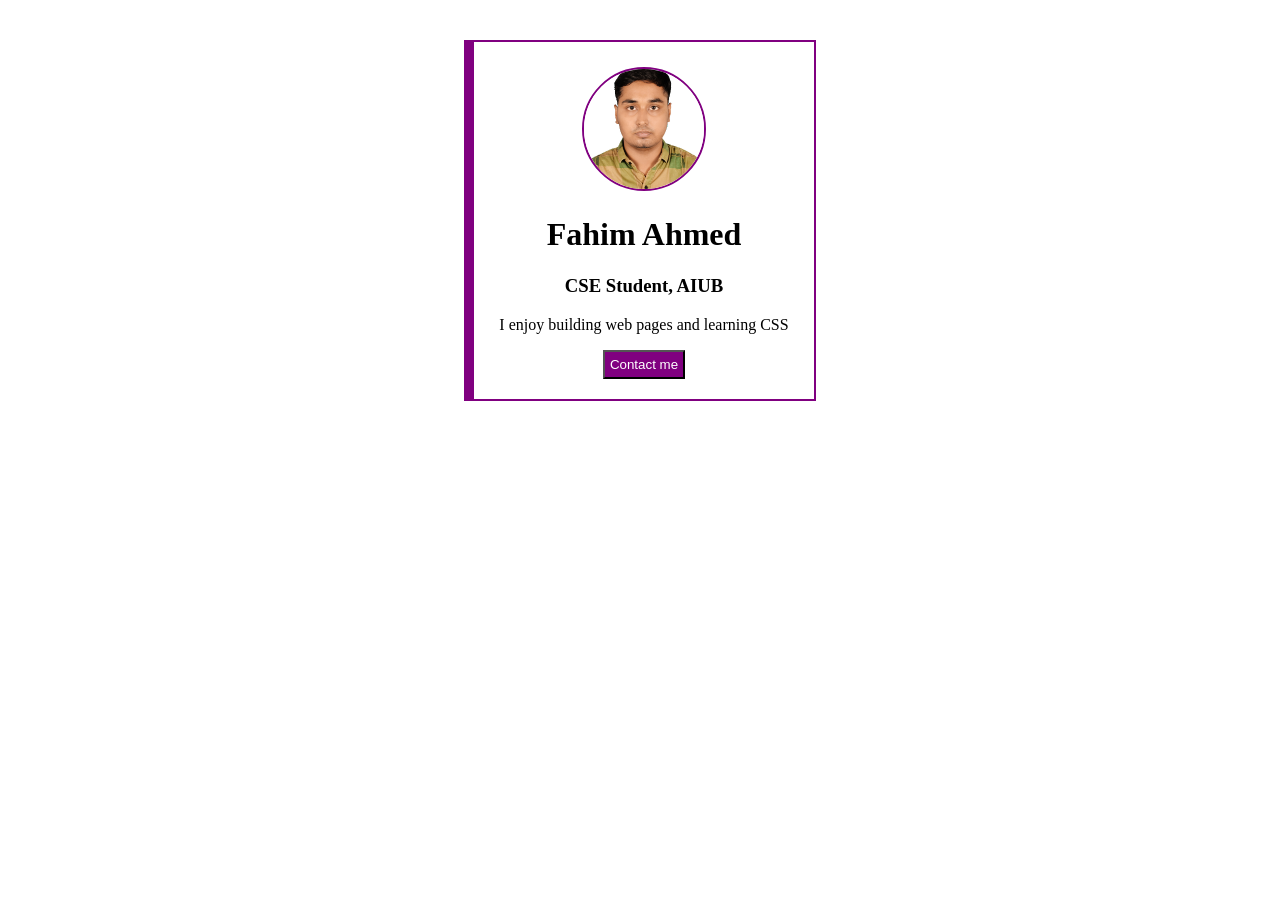
<file: Midterm/Own/csslabtask/index.html>
<!DOCTYPE html>
<html lang="en-US">
    <head>
        <meta charset="UTF-8">
        <title>My profile card</title>
        <link rel="stylesheet" href="card.css">
    </head>
    <body>
        <div class="profile-card">
            <img src="profile.jpg" class="picture">
            <h1>Fahim Ahmed</h1>
            <h3>CSE Student, AIUB</h3>
            
            <p>I enjoy building web pages and learning CSS</p>
            <button>Contact me</button>
        </div>

    </body>
</html>
</file>
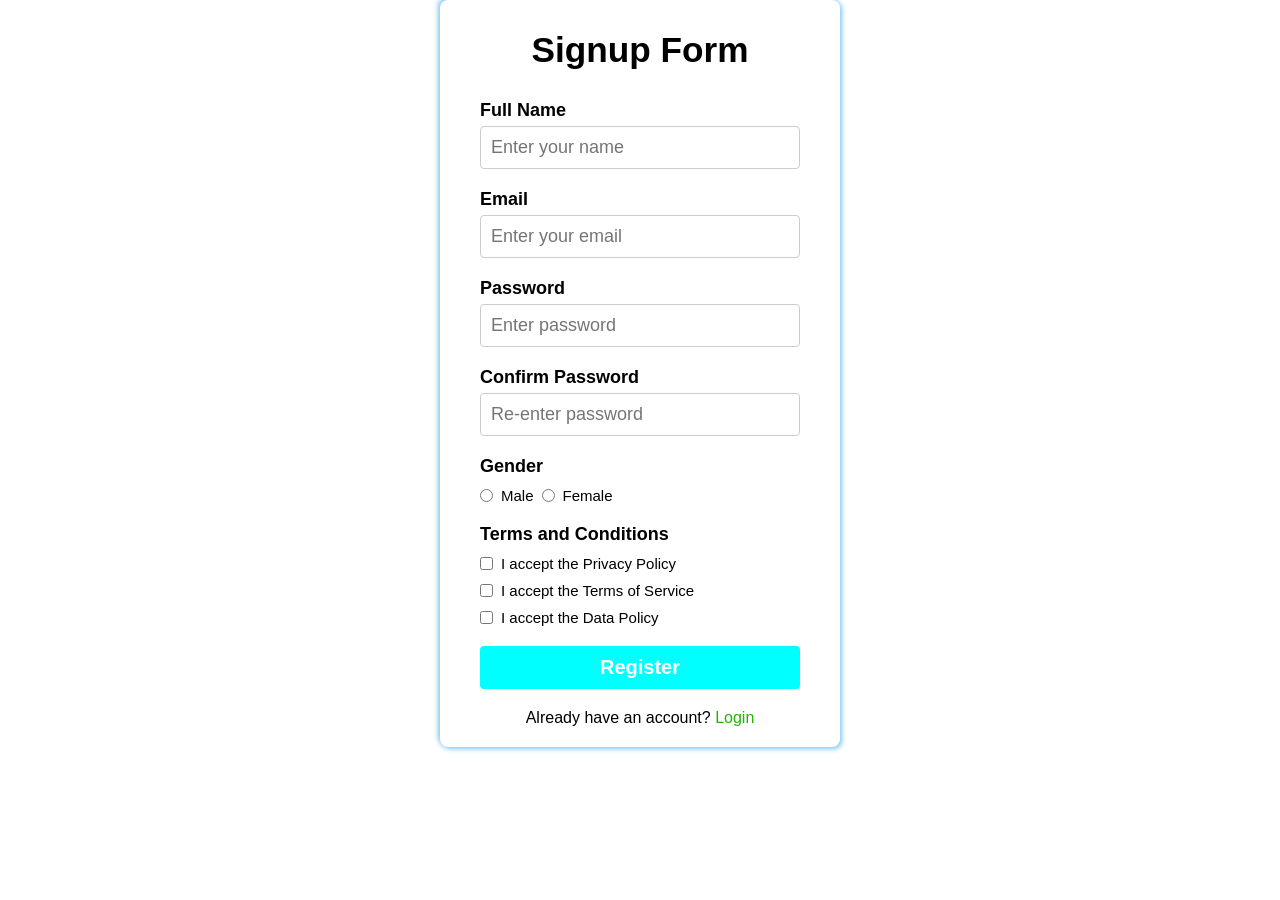
<file: Midterm/Own/Js/index.html>
<!DOCTYPE html>
<html lang="en">
<head>
    <meta charset="UTF-8">
    <meta name="viewport" content="width=device-width, initial-scale=1.0">
    <title>Signup Form</title>
    <link rel="stylesheet" href="style.css">
</head>
<body>

    <div class="container">
        <div class="box">

            <div class="signup-header">
                <h1>Signup Form</h1>
            </div>

            <div class="signup-body">

                <form action="#">

                    <!-- Name -->
                    <p>
                        <label for="name">Full Name</label>
                        <input type="text" id="name" placeholder="Enter your name">
                        <span id="nameError"></span>
                    </p>

                    <!-- Email -->
                    <p>
                        <label for="email">Email</label>
                        <input type="text" id="email" placeholder="Enter your email">
                        <span id="emailError"></span>
                    </p>

                    <!-- Password -->
                    <p>
                        <label for="password">Password</label>
                        <input type="password" id="password" placeholder="Enter password">
                        <span id="passError"></span>
                    </p>

                    <!-- Confirm Password -->
                    <p>
                        <label for="confirmPassword">Confirm Password</label>
                        <input type="password" id="confirmPassword" placeholder="Re-enter password">
                        <span id="confirmPassError"></span>
                    </p>

                    <!-- Gender -->
                    <div class="gender-section">
                        <label>Gender</label>

                        <div class="options">
                            <input type="radio" id="male" name="gender" value="Male">
                            <label for="male">Male</label>

                            <input type="radio" id="female" name="gender" value="Female">
                            <label for="female">Female</label>
                        </div>

                        <span id="genderError"></span>
                    </div>

                    <!-- Terms and Conditions -->
                    <div class="terms-section">
                        <label>Terms and Conditions</label>

                        <div class="options">
                            <input type="checkbox" id="terms1" name="terms">
                            <label for="terms1">I accept the Privacy Policy</label>
                        </div>

                        <div class="options">
                            <input type="checkbox" id="terms2" name="terms">
                            <label for="terms2">I accept the Terms of Service</label>
                        </div>

                        <div class="options">
                            <input type="checkbox" id="terms3" name="terms">
                            <label for="terms3">I accept the Data Policy</label>
                        </div>

                        <span id="termsError"></span>
                    </div>

                    <!-- Submit Button -->
                    <p>
                        <input type="submit" id="submitBtn" value="Register">
                    </p>

                </form>

            </div>

            <div class="signup-footer">
                <p>Already have an account? <a href="#">Login</a></p>
            </div>

        </div>
    </div>

    <script src="index.js"></script>
</body>
</html>
</file>
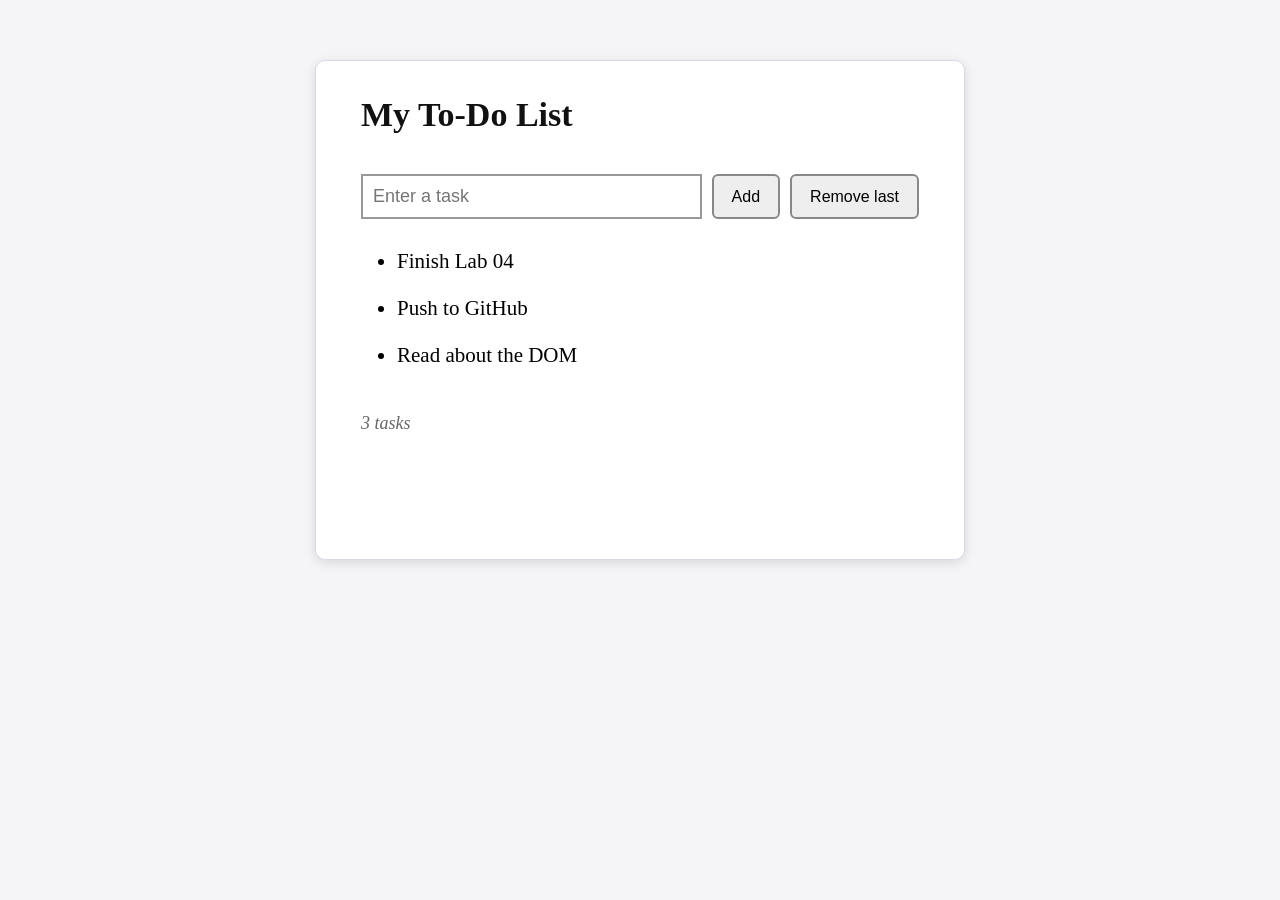
<file: Midterm/Own/Js/task2/index.html>
<!DOCTYPE html>
<html lang="en">
<head>
    <meta charset="UTF-8">
    <meta name="viewport" content="width=device-width, initial-scale=1.0">
    <title>My To-Do List</title>
    <link rel="stylesheet" href="style.css">
</head>
<body>
    <div class="container">
        <h1>My To-Do List</h1>

        <div class="input-area">
            <input type="text" id="taskInput" placeholder="Enter a task">
            <button id="addButton">Add</button>
            <button id="removeButton">Remove last</button>
        </div>

        <ul id="taskList"></ul>

        <p id="taskCount">0 tasks</p>
    </div>

    <script src="index.js"></script>
</body>
</html>
</file>
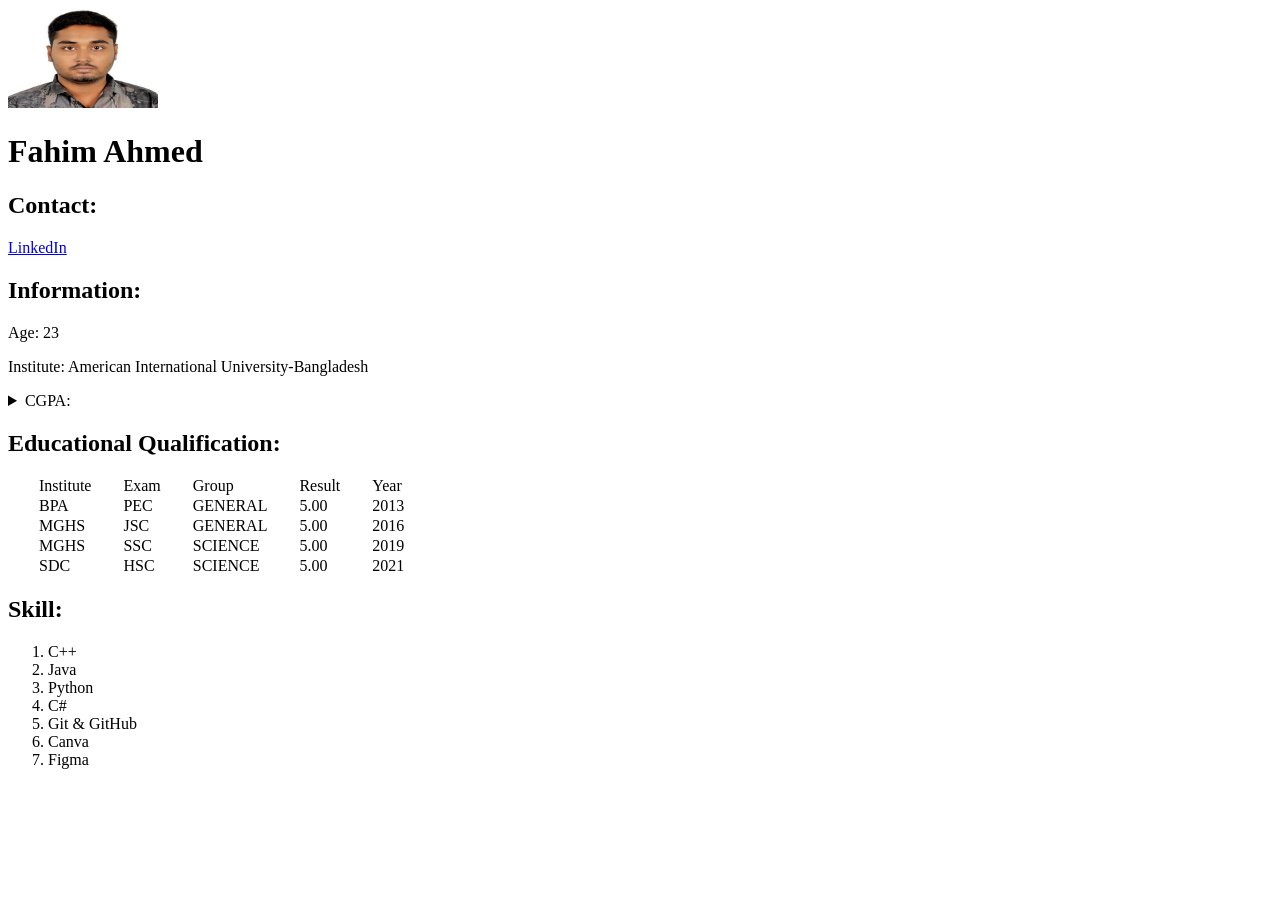
<file: Midterm/Own/lab1.html>
<!DOCTYPE html>
<html lang="en-US">
    <head>
        <meta charset="UTF-8">
        <title>Portfolio</title>
    </head>
    <body>
        <img src="NewPic.jpg" height="100 px" width="150px">
        <h1><b>Fahim Ahmed</b></h1>
        <h2>Contact:</h2>
        <a href="https://www.linkedin.com/in/fahim-ahmed-tasin/?isSelfProfile=true">
            LinkedIn
        </a>
        <h2>Information:</h2>
        <P>Age: 23</P>
        <p>Institute: American International University-Bangladesh</p>
        <details><summary>CGPA:</summary>3.87</details>
        <h2>Educational Qualification:</h2>
        
            <table style="border-spacing: 30px 0;">
                <tr>
                    <td>Institute</td> 
                    <td>Exam</td>
                    <td>Group</td>
                    <td>Result</td>
                    <td>Year</td>
                </tr>
                <tr>
                    <td>BPA</td> 
                    <td>PEC</td>
                    <td>GENERAL</td>
                    <td>5.00</td>
                    <td>2013</td>
                </tr>
                <tr>
                    <td>MGHS</td> 
                    <td>JSC</td>
                    <td>GENERAL</td>
                    <td>5.00</td>
                    <td>2016</td>
                </tr>
                <tr>
                    <td>MGHS</td> 
                    <td>SSC</td>
                    <td>SCIENCE</td>
                    <td>5.00</td>
                    <td>2019</td>
                </tr>
                <tr>
                    <td>SDC</td> 
                    <td>HSC</td>
                    <td>SCIENCE</td>
                    <td>5.00</td>
                    <td>2021</td>
                </tr>
                
            </table>
            <h2>Skill:</h2>
            <ol>
                <li>C++</li>
                <li>Java</li>
                <li>Python</li>
                <li>C#</li>
                <li>Git & GitHub</li>
                <li>Canva</li>
                <li>Figma</li>
            </ol>

        
        

        
    </body>
</html>
</file>
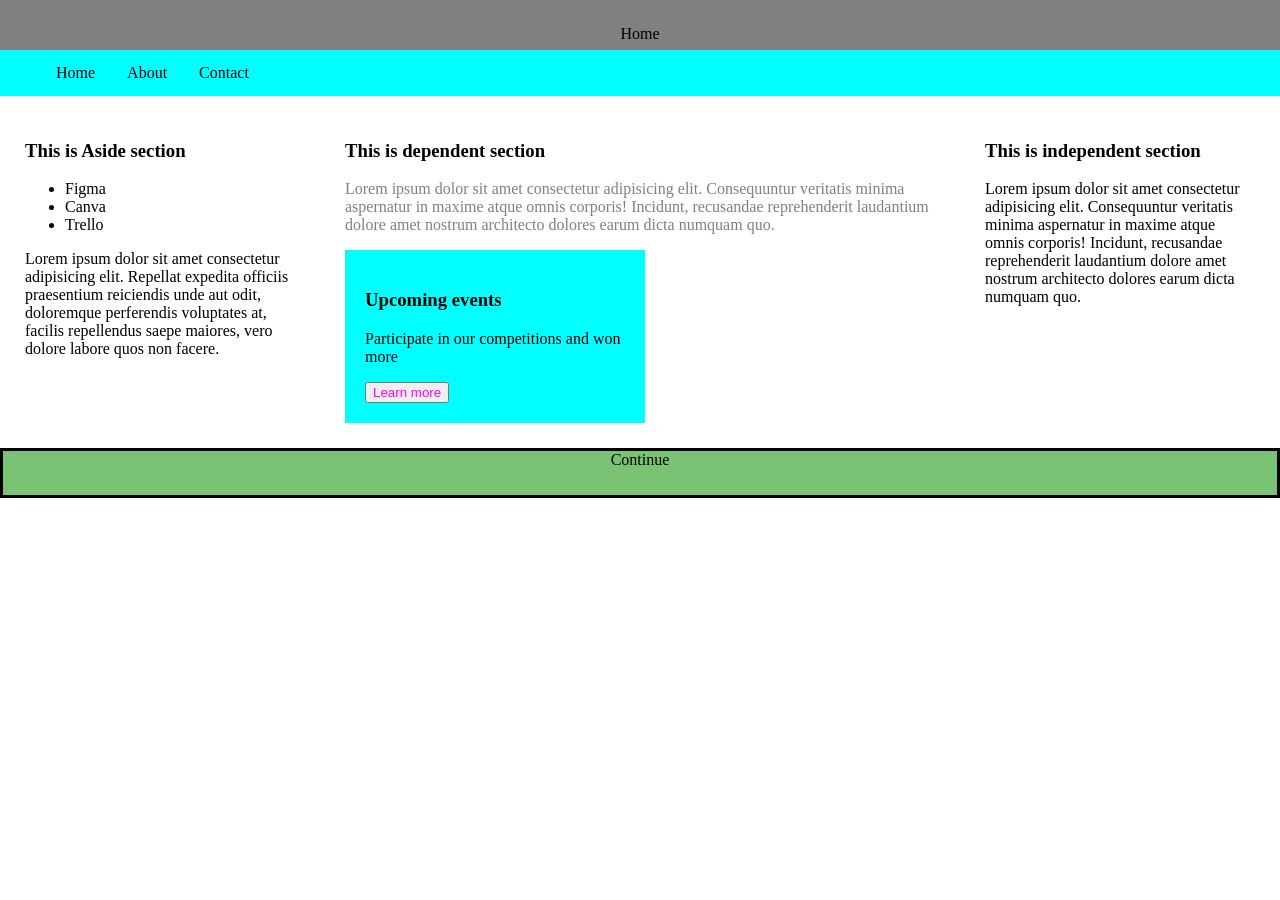
<file: Midterm/Own/lab2.html>
<!DOCTYPE html>
<html lang="en-US">
    <head>
        <meta charset="UTF-8">
        <title>Css Practise</title>
        <link rel="stylesheet" href="style.css">
    </head>
    <body>
        <header>Home</header>
        <nav class="navbar">
            <ul>
                <li><a href="https://www.facebook.com/">Home</a></li>
                <li><a href="https://www.google.com/">About</a></li>
                <li><a href="https://chatgpt.com/">Contact</a></li>
            </ul>
        </nav>              
        <main>
            <aside>
                 <h3>This is Aside section</h3>
                <ul>
                    <li>Figma</li>
                    <li>Canva</li>
                    <li>Trello</li>
                </ul>
                <p>Lorem ipsum dolor sit amet consectetur adipisicing elit. Repellat expedita officiis praesentium reiciendis unde aut odit, doloremque perferendis voluptates at, facilis repellendus saepe maiores, vero dolore labore quos non facere.</p>

            </aside>
            <section>
                <h3>This is dependent section</h3>
                <p id="p1">Lorem ipsum dolor sit amet consectetur adipisicing elit. Consequuntur veritatis minima aspernatur in maxime atque omnis corporis! Incidunt, recusandae reprehenderit laudantium dolore amet nostrum architecto dolores earum dicta numquam quo.</p>
                <div id="card">
                    <h3>Upcoming events</h3>
                    <p>Participate in our competitions and won more</p>
                    <button>Learn more</button>
                </div>
            </section>
            <article>
                <h3>This is independent section</h3>
                <p>Lorem ipsum dolor sit amet consectetur adipisicing elit. Consequuntur veritatis minima aspernatur in maxime atque omnis corporis! Incidunt, recusandae reprehenderit laudantium dolore amet nostrum architecto dolores earum dicta numquam quo.</p>
            </article>
        </main>
        <footer>Continue</footer>
    </body>
</html>
</file>
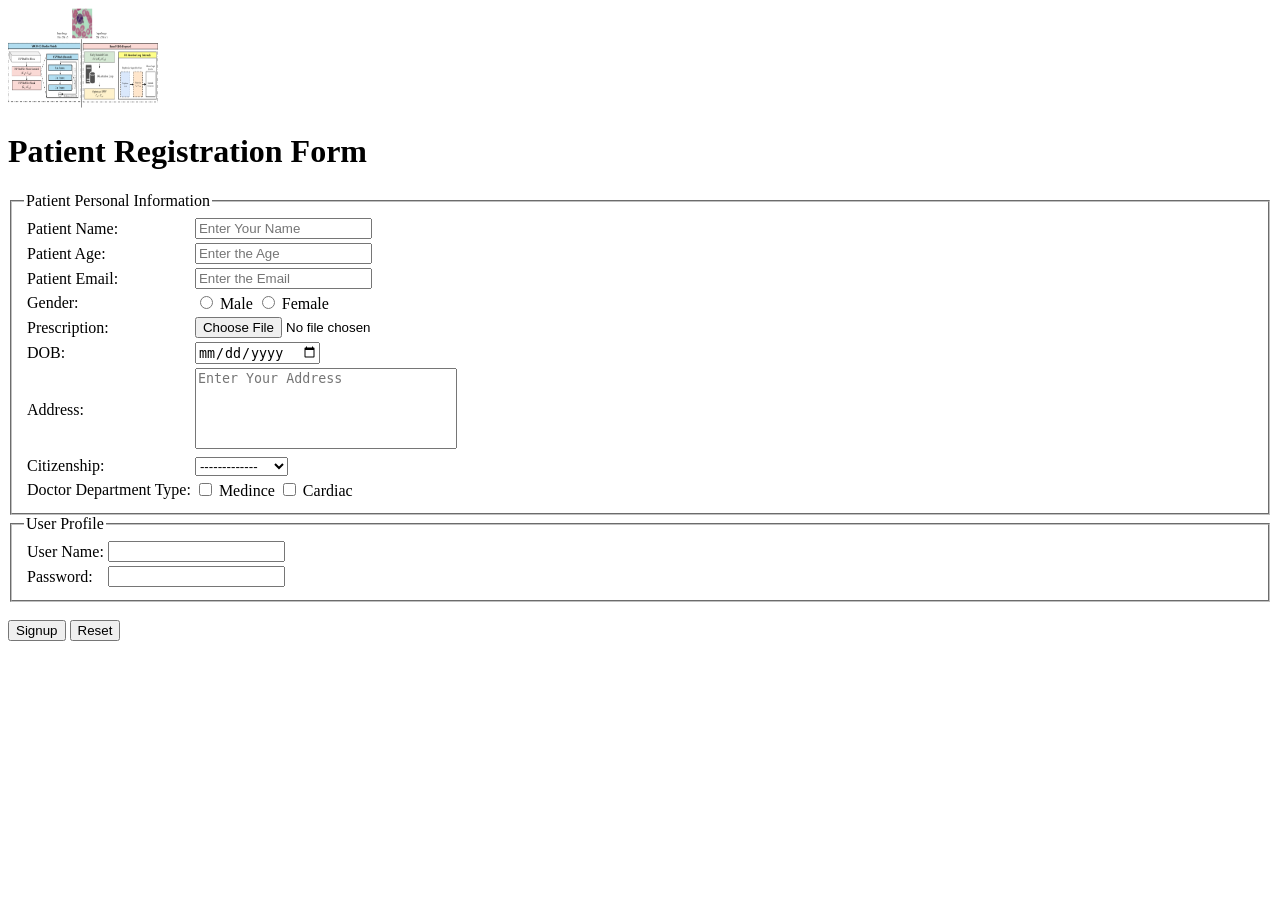
<file: Midterm/Teacher/lab1practise.html>
<!DOCTYPE html>
<html lang="en-US">
    <head>
        <meta charset="UTF-8">
        <title> Patient Registration Form</title>
    </head>
    <body>
        <img src="Yolo21.png" height="100px" width="150px">
        <h1> Patient Registration Form </h1>
        <form>
            <fieldset>
                <legend> Patient Personal Information </legend>
                <table>
                    <tr>
                        <td> <label for="PatientName" >Patient Name: </label> </td>
                        <td> <input type="text" id="PatientName" for="PatientName"placeholder="Enter Your Name" required> </td>
                    </tr>
                    <tr>
                        <td> <label for="PatientAge"> Patient Age: </label></td>
                        <td> <input type="number" id="PatientAge" for="PatientAge" placeholder="Enter the Age" required> </td>
                    </tr>
                    <tr>
                        <td> <label for="PatientEmail"> Patient Email: </label></td>
                        <td> <input type="email" id="PatientEmail" for="PatientEmail" placeholder="Enter the Email" required> </td>
                    </tr>
                    <tr>
                        <td> <label for="PatientGender"> Gender: </label></td>
                        <td> <input type="radio" id="PatientGender" name = "gender" for="PatientGenderM" value="Male"> Male 
                        <input type="radio" id="PatientGender"  name="gender" for="PatientGenderF" value="Female"> Female </td>
                    </tr>

                    <tr>
                        <td> <label for="PatietRecods"> Prescription: </label></td>
                        <td> <input type="file" id="PatietRecods"  for="PatietRecods"></td>
                    </tr>

                    <tr>
                        <td> <label for="DOB"> DOB: </label></td>
                        <td> <input type="date" id="DOB"  for="DOB"></td>
                    </tr>

                    <tr>
                        <td> <label for="Address"> Address: </label></td>
                        <td> <textarea placeholder="Enter Your Address" rows="5" cols="30"  Style= "resize:none"></textarea> </td>
                    </tr>
                    
                    <tr>
                        <td> <label for="Citizenship"> Citizenship: </label></td>
                        <td>
                            <select>
                                <option id="Blank"> -------------  </option>
                                <option id="Bangladesh"> Bangladesh </option>
                                <option id="USA"> USA </option>
                                <option id="UK"> UK </option>
                                <option id="CANADA"> CANADA </option>
                            </select>
                        </td>
                    </tr>

                    <tr>
                        <td> <label for="doctortype"> Doctor Department Type: </label></td>
                        <td> <input type="checkbox" id="Medicine" name="doctortype"> Medince 
                        <input type="checkbox" id="Cardiac" name="doctortype"> Cardiac </td>
                    </tr>
                </table>
            </fieldset>

        <fieldset>
            <legend> User Profile</legend>
            <table>
                <tr> 
                    <td> <label for="UserName"> User Name: </label></td>
                    <td> <input type="text" id="password" for="userpassword" required></td>
                </tr>

                <tr>
                     <td> <label for="password"> Password: </label></td>
                    <td> <input type="password" id="password" for="userpassword" required></td>
                </tr>

            </table>
        </fieldset>
        <br>

        <input type="submit" id="submit" for="submit" value="Signup">
        <input type="reset" id="reset" for="reset" >
        </form>
    </body>
</html>
</file>
<file: Midterm/Own/csslabtask/card.css>
.profile-card{
    width: 300px;
    padding: 20px;
    text-align: center;
    margin: 40px auto;
    border: 2px solid purple;
    
    border-left: 10px solid purple;
}
.picture{
    height: 120px;
    width: 120px;
    border-radius: 50%;
    object-fit: cover;
    border: 2px solid purple;
    margin-top: 5px;
    
}
button{
    background-color: purple;
    color: white;
    padding: 5px;
}
</file>
<file: Midterm/Own/Js/style.css>
* {
    margin: 0;
    padding: 0;
    box-sizing: border-box;
    font-family: sans-serif;
}

.container {
    width: 100%;
    min-height: 100vh;
    background-size: cover;
}

.box {
    width: 400px;
    position: relative;
    top: 50%;
    left: 50%;
    transform: translate(-50%, 0);

    box-shadow: 2px 2px 5px #89c9f3,
                -2px -2px 5px #89c9f3;

    border-radius: 8px;
    padding: 20px 40px;
}

.signup-header h1 {
    font-size: 2.2rem;
    text-align: center;
    padding: 10px 8px;
}

.signup-body p {
    margin-top: 20px;
    position: relative;
}

.signup-body p span {
    font-size: 18px;
    font-weight: 600;
    color: #e80000;
}

.signup-body p label {
    font-size: 18px;
    font-weight: 600;
}

.signup-body p input:not([type="submit"]) {
    width: 100%;
    padding: 10px;
    border-radius: 4px;
    font-size: 18px;
    border: 1px solid #ccc;
    color: #000;
    margin-top: 5px;
}

.signup-body p input[type="submit"] {
    width: 100%;
    border: none;
    background-color: aqua;
    color: #fff;
    font-size: 20px;
    font-weight: bold;
    cursor: pointer;
    padding: 10px;
    border-radius: 4px;
}

.signup-body p input[type="submit"]:hover {
    background-color: #2773a5;
}


.gender-section {
    margin-top: 20px;
}

.gender-section > label,
.terms-section > label {
    font-size: 18px;
    font-weight: 600;
}

.options {
    margin-top: 10px;
    display: flex;
    align-items: center;
    gap: 8px;
}

.options input {
    cursor: pointer;
}

.options label {
    font-size: 15px;
}


.gender-section span,
.terms-section span {
    display: block;
    font-size: 16px;
    font-weight: 600;
    color: red;
    margin-top: 5px;
}


.terms-section {
    margin-top: 20px;
}

.signup-footer {
    text-align: center;
    margin-top: 20px;
}

.signup-footer a {
    text-decoration: none;
    color: #21b400;
}

.signup-footer a:hover {
    color: #2773a5;
}
</file>
<file: Midterm/Own/Js/task2/style.css>
* {
    box-sizing: border-box;
}

body {
    margin: 0;
    padding: 30px;
    font-family: Georgia, "Times New Roman", serif;
    background-color: #f5f5f8;
}

.container {
    max-width: 650px;
    min-height: 500px;
    margin: 30px auto;
    padding: 30px 45px;
    background-color: white;
    border: 1px solid #d8d8e5;
    border-radius: 10px;
    box-shadow: 0 3px 12px rgba(0, 0, 0, 0.12);
}

h1 {
    margin-top: 5px;
    margin-bottom: 40px;
    color: #111;
    font-size: 34px;
}

.input-area {
    display: flex;
    gap: 10px;
    flex-wrap: wrap;
}

input {
    flex: 1;
    min-width: 180px;
    padding: 10px;
    border: 2px solid #999;
    font-size: 18px;
}

button {
    padding: 10px 18px;
    border: 2px solid #888;
    border-radius: 6px;
    background-color: #eee;
    font-size: 16px;
    cursor: pointer;
}

button:hover {
    background-color: #ddd;
}

#taskList {
    margin-top: 30px;
    padding-left: 36px;
    font-size: 21px;
}

#taskList li {
    margin-bottom: 22px;
}

#taskCount {
    margin-top: 45px;
    color: #666;
    font-size: 18px;
    font-style: italic;
}

@media (max-width: 520px) {
    .container {
        padding: 25px 20px;
    }

    h1 {
        font-size: 29px;
    }

    .input-area {
        flex-direction: column;
    }

    input, button {
        width: 100%;
    }
}
</file>
<file: Midterm/Own/style.css>
*{
    box-sizing: border-box;
}
body{
    margin: 0px;
}
header{
    background-color: gray;
    font-family: Verdana;
    font-style: normal;
    font-size: 1em;
    text-align: center;
    height: 50px;
    padding: 25px;
}
.navbar{
    position: sticky;
}
.navbar ul{
    background-color: aqua;
    list-style-type: none;
    margin: 0px;
    overflow: hidden;
    
}
nav{
    position:sticky;
}
.navbar a{
    color:black;
    text-decoration: none;
    display: block;
    float: left;
    text-align: center;
    padding: 14px 16px;
}
.navbar a:hover{
    color: red;

}
aside{
    width: 25%;
    float: left;
    padding: 25px;
}
section{
    width: 50%;
    float: left;
    padding: 25px;
}
#p1{
    color: grey;
}
#card{
    background-color: aqua;
    width: 300px;
    padding: 20px;
}
button{
    color: rgb(255, 0, 251);
}
article{
    width: 25%;
    float: left;
    padding: 25px;
}

footer{
    background-color: rgb(122, 195, 116);
    border: 3px solid black;
    text-align: center;
    height: 50px;
    display: block;
    clear: both;
}
</file>
